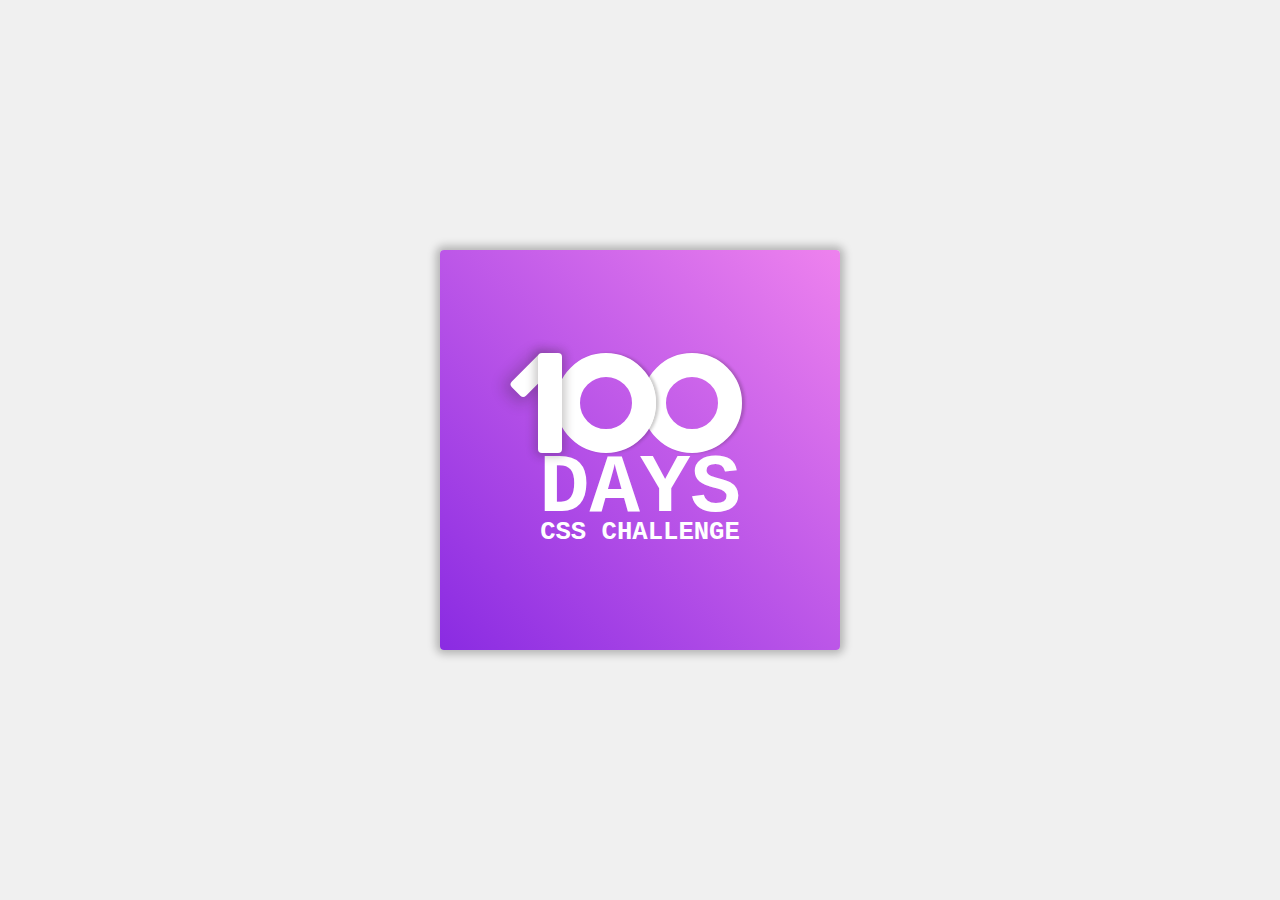
<file: day-001-100-days-css-challenge/index.html>
<!DOCTYPE html>
<html lang="en">
<head>
  <meta charset="UTF-8">
  <meta name="viewport" content="width=device-width, initial-scale=1.0">
  <title>Day 001 - 100 Days CSS Challenge | 100 Days CSS Challenge</title>
  <link rel="stylesheet" href="style.css">
</head>
<body>
  <div class="container center">
    <div class="square center">
      <div class="content">
        <div class="algarism">
          <div class="algarism-first-top"></div>
          <div class="algarism-first"></div>
          <div class="algarism-second"></div>
          <div class="algarism-third"></div>
        </div>
        <div class="text">
          <div class="text-large">Days</div>
          <div class="text-small">CSS Challenge</div>
        </div>
      </div>
    </div>
  </div>
</body>
</html>
</file>
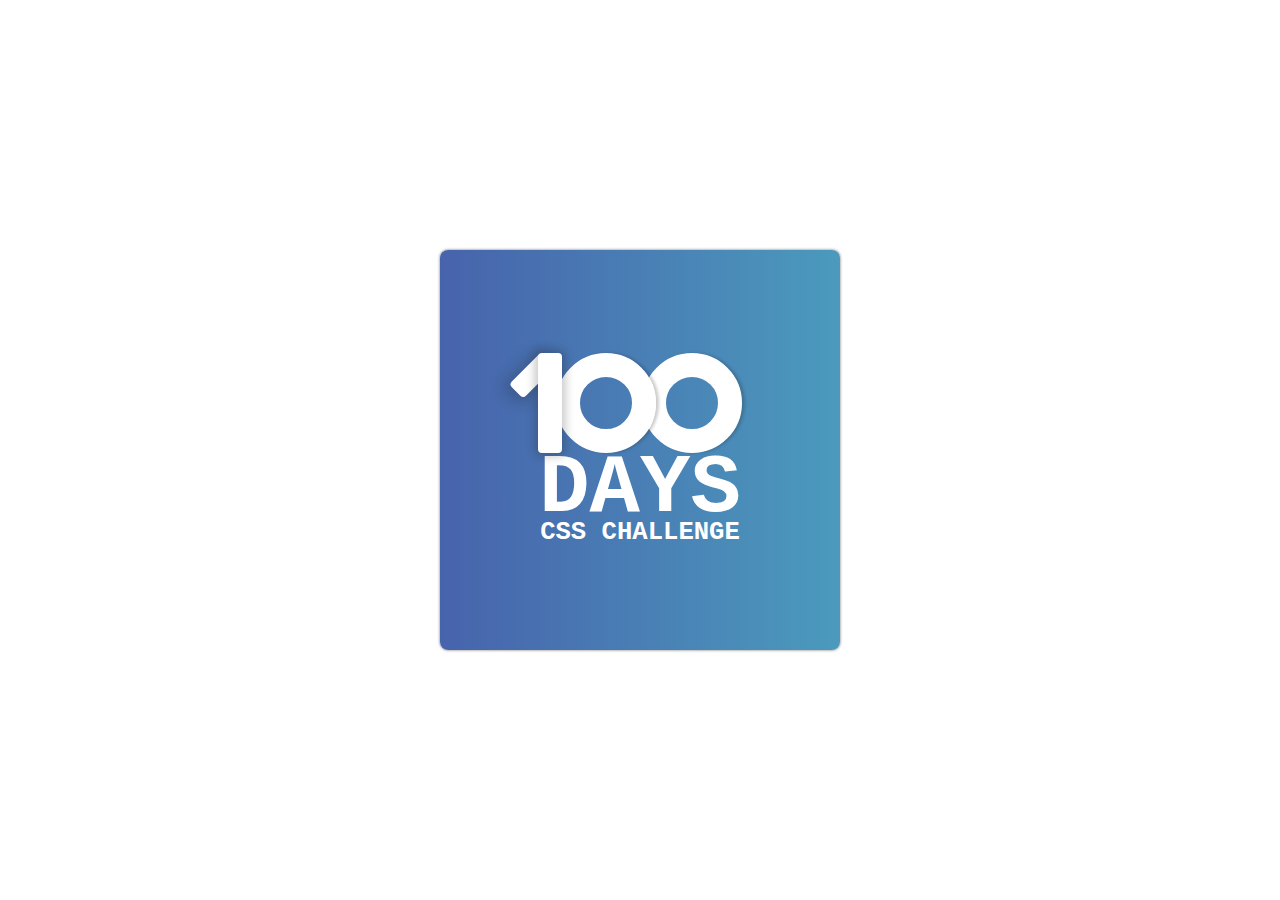
<file: day-001/index.html>
<!DOCTYPE html>
<html lang="en">
<head>
  <meta charset="UTF-8">
  <meta name="viewport" content="width=device-width, initial-scale=1.0">
  <title>Day 001</title>
  <link rel="stylesheet" href="style.css">
</head>
<body>
  <div class="container center">
    <div class="square center">
      <div class="content">
        <div class="algarism">
          <div class="algarism-first-top"></div>
          <div class="algarism-first"></div>
          <div class="algarism-second"></div>
          <div class="algarism-third"></div>
        </div>
        <div class="text">
          <div class="text-large">Days</div>
          <div class="text-small">CSS Challenge</div>
        </div>
      </div>
    </div>
  </div>
</body>
</html>
</file>
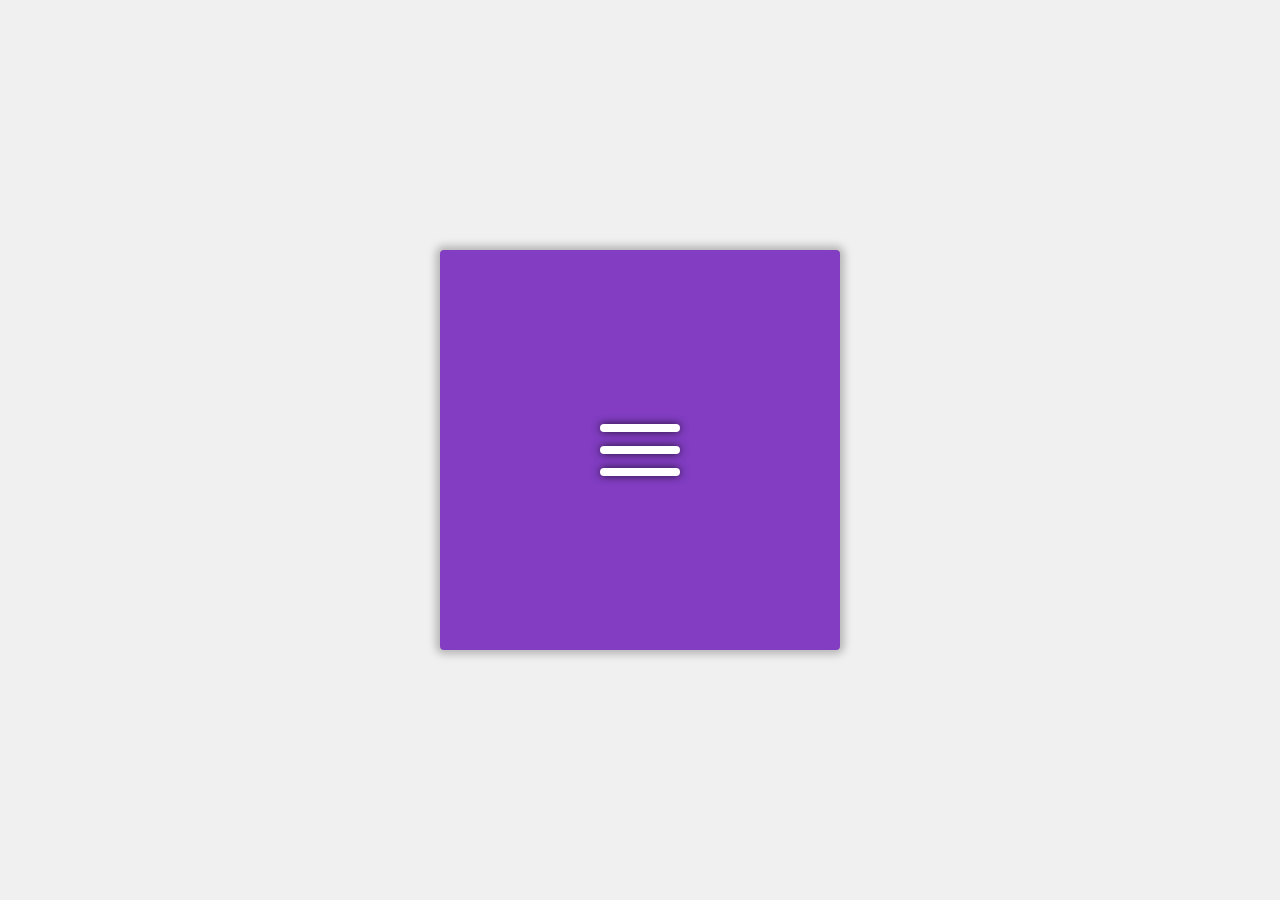
<file: day-002-menu-icon/index.html>
<!DOCTYPE html>
<html lang="en">
<head>
  <meta charset="UTF-8">
  <meta name="viewport" content="width=device-width, initial-scale=1.0">
  <title>Day 002 - Menu Icon | 100 Days CSS Challenge</title>
  <link rel="stylesheet" href="style.css">
</head>
<body class="center">
  <div class="frame center">
    <span class="menu">
      <span class="menu-bar no-animation"></span>
      <span class="menu-bar no-animation"></span>
      <span class="menu-bar no-animation"></span>
    </span>
  </div>
  <script src="main.js"></script>
</body>
</html>
</file>
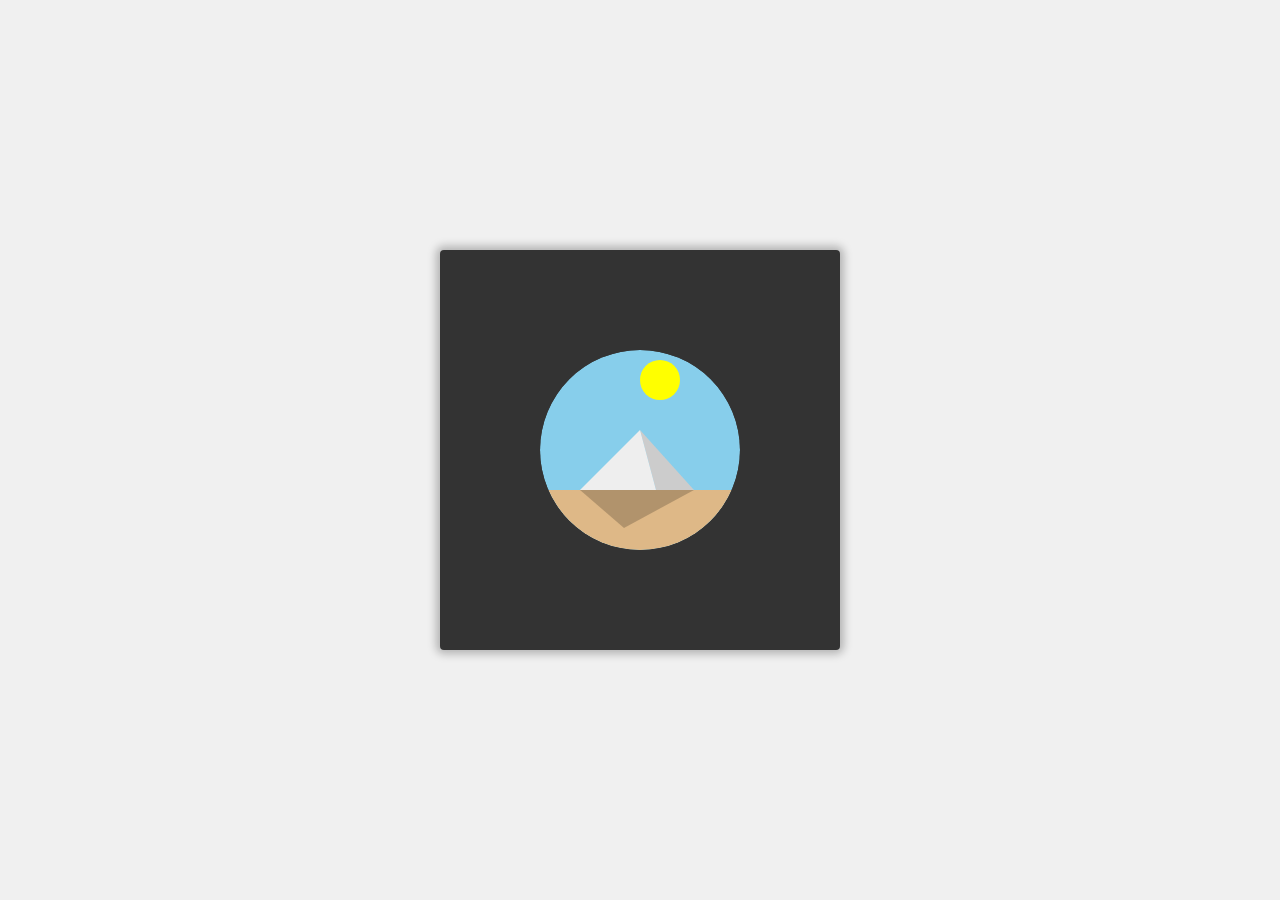
<file: day-003-the-pyramide/index.html>
<!DOCTYPE html>
<html lang="en">
<head>
  <meta charset="UTF-8">
  <meta name="viewport" content="width=device-width, initial-scale=1.0">
  <title>Day 003 - The Pyramide | 100 Days CSS Challenge</title>
  <link rel="stylesheet" href="style.css">
</head>
<body>
  <div class="square center">
    <div class="circle center">
      <div class="sun"></div>
      <div class="sky"></div>
      <div class="pyramide-left"></div>
      <div class="pyramide-right"></div>
      <div class="ground"></div>
      <div class="shadow"></div>
    </div>
  </div>
</body>
</html>
</file>
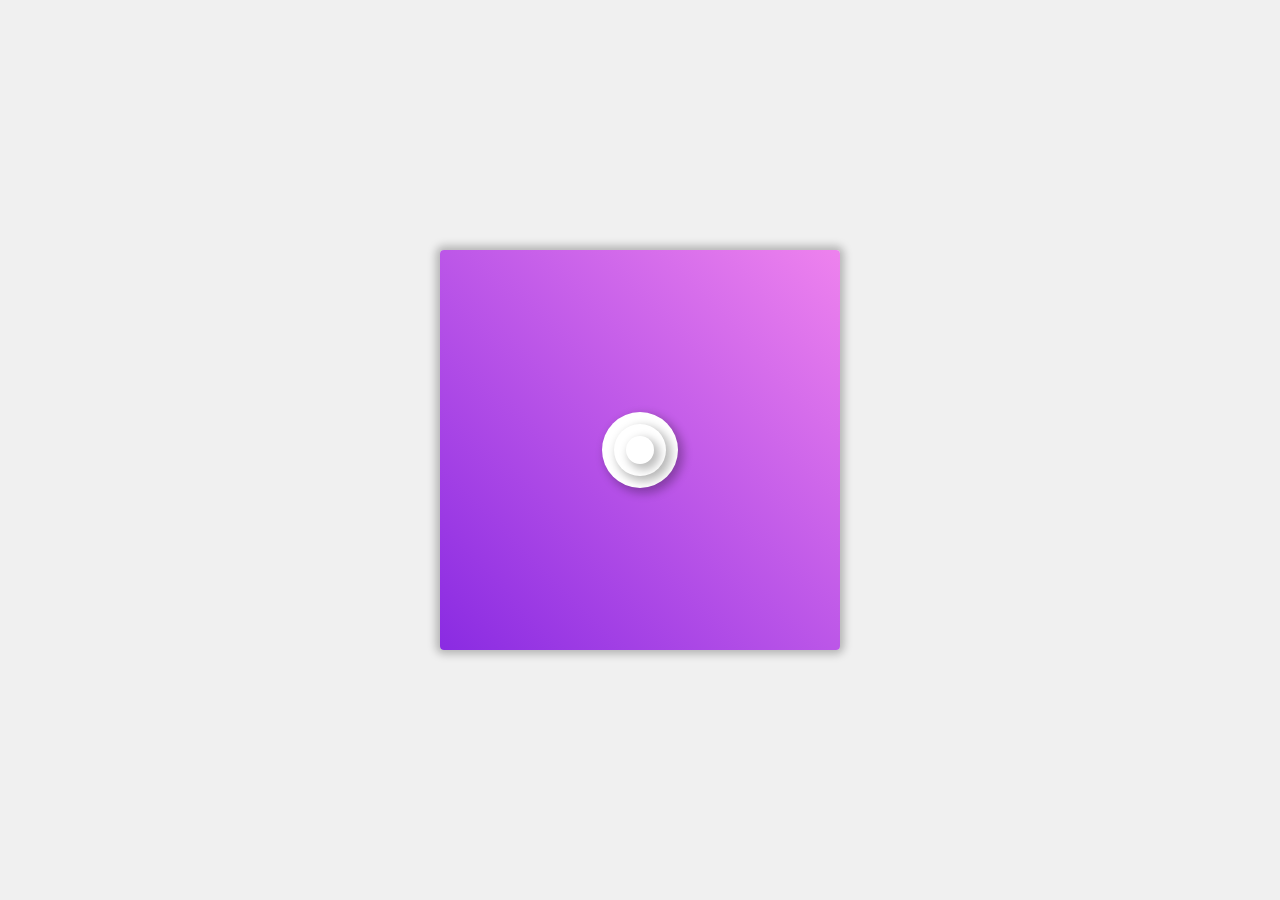
<file: day-004-loading/index.html>
<!DOCTYPE html>
<html lang="en">
<head>
  <meta charset="UTF-8">
  <meta name="viewport" content="width=device-width, initial-scale=1.0">
  <title>Day 04 - Loading | 100 Days CSS Challenge</title>
  <link rel="stylesheet" href="style.css">
</head>
<body>
  <div class="square center">
    <div class="circle center"></div>
    <div class="circle circle-md center"></div>
    <div class="circle circle-lg center"></div>
  </div>
</body>
</html>
</file>
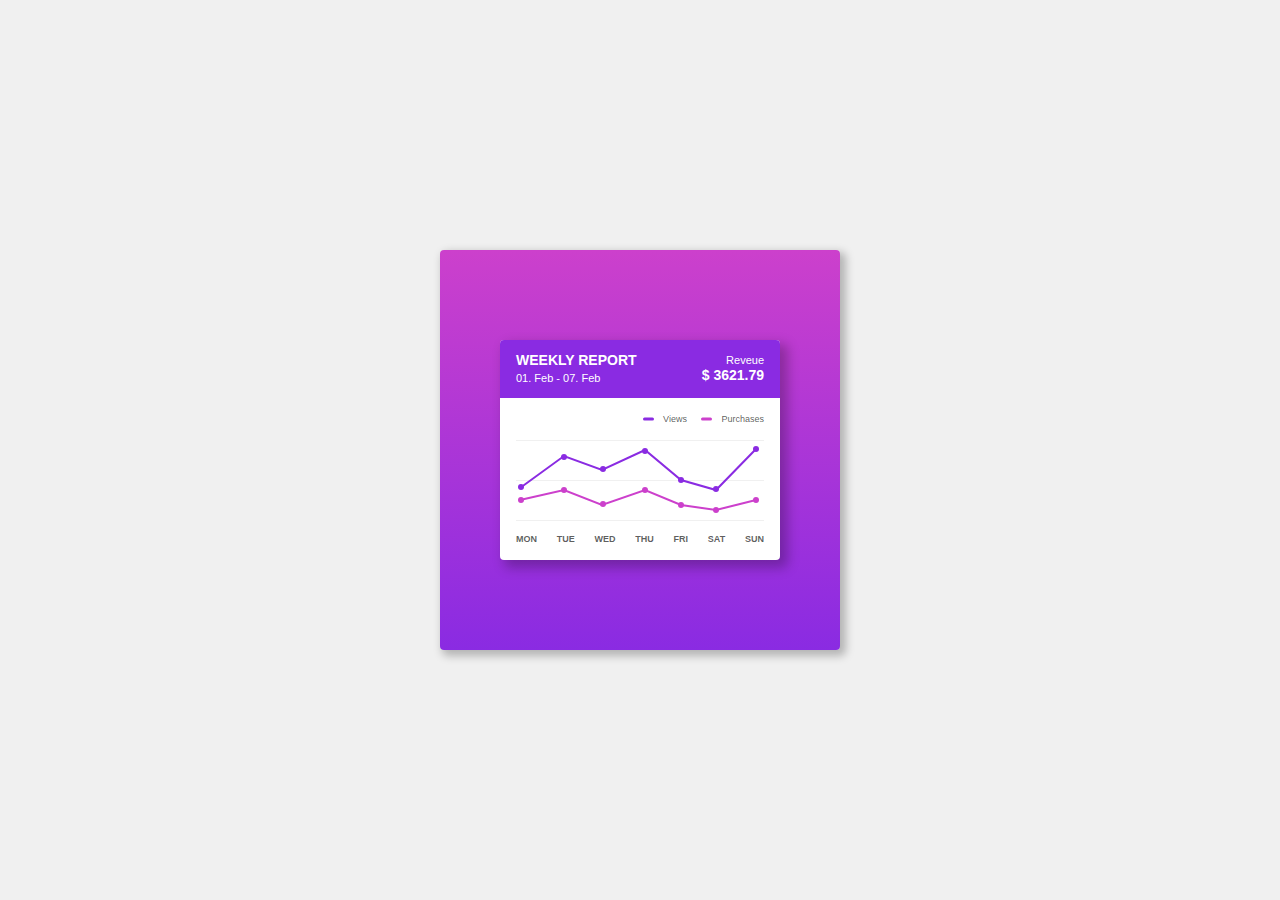
<file: day-005-statistic/index.html>
<!DOCTYPE html>
<html lang="en">
<head>
  <meta charset="UTF-8">
  <meta name="viewport" content="width=device-width, initial-scale=1.0">
  <title>Day 005 - Statistic | 100 Days CSS Challenge</title>
  <link rel="stylesheet" href="style.css">
</head>
<body>
  <div class="square center">
    <div class="card center">
      <div class="header">
        <div>
          <span class="title big">Weekly Report</span>
          <span class="small">01. Feb - 07. Feb</span>
        </div>
        <div>
          <span class="type small">Reveue</span>
          <span class="big">$ 3621.79</span>
        </div>
      </div>
      <div class="parameter">
        <span class="parameter-1">Views</span>
        <span class="parameter-2">Purchases</span>
      </div>
      <div class="statistic">
        <div class="line-1"></div>
        <div class="line-2"></div>
        <div class="line-3"></div>
        <div class="data data-1">
          <svg>
            <polyline points="20,48 64,16 102,30 145,10 181,40 216,50 256,9"></polyline>
          </svg>
          <div class="points">
            <div class="point-1">
              <div class="tooltip">320</div>
            </div>
            <div class="point-2">
              <div class="tooltip">812</div>
            </div>
            <div class="point-3">
              <div class="tooltip">730</div>
            </div>
            <div class="point-4">
              <div class="tooltip">905</div>
            </div>
            <div class="point-5">
              <div class="tooltip">473</div>
            </div>
            <div class="point-6">
              <div class="tooltip">343</div>
            </div>
            <div class="point-7">
              <div class="tooltip">981</div>
            </div>
          </div>
        </div>
        <div class="data data-2">
          <svg>
            <polyline points="20,60 64,50 102,65 145,50 181,65 216,70 256,60" />
          </svg>
          <div class="points">
            <div class="point-1">
              <div class="tooltip">201</div>
            </div>
            <div class="point-2">
              <div class="tooltip">287</div>
            </div>
            <div class="point-3">
              <div class="tooltip">185</div>
            </div>
            <div class="point-4">
              <div class="tooltip">287</div>
            </div>
            <div class="point-5">
              <div class="tooltip">182</div>
            </div>
            <div class="point-6">
              <div class="tooltip">153</div>
            </div>
            <div class="point-7">
              <div class="tooltip">190</div>
            </div>
          </div>
        </div>
      </div>
      <div class="days">
        <span class="day">Mon</span>
        <span class="day">Tue</span>
        <span class="day">Wed</span>
        <span class="day">Thu</span>
        <span class="day">Fri</span>
        <span class="day">Sat</span>
        <span class="day">Sun</span>
      </div>
    </div>
  </div>
</body>
</html>
</file>
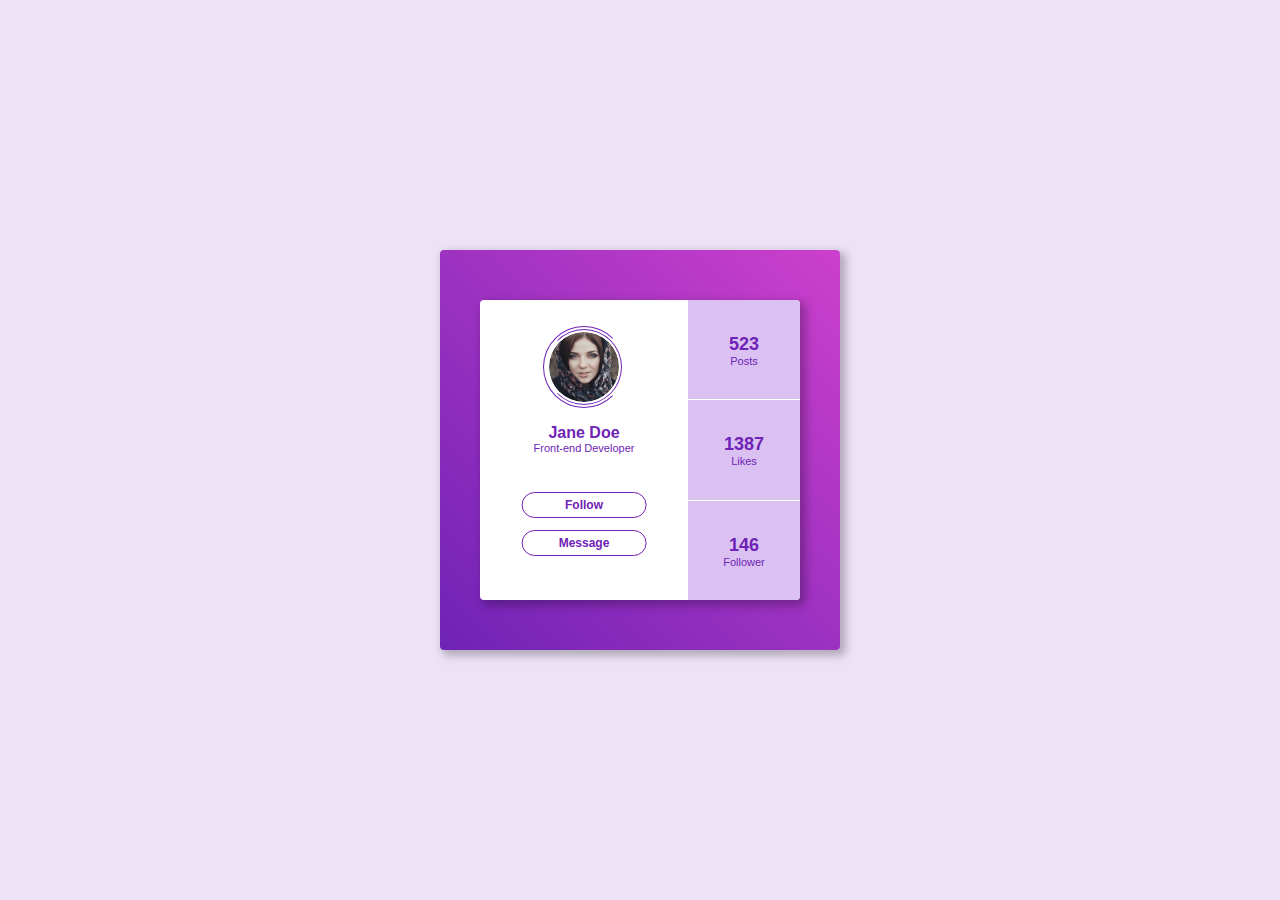
<file: day-006-profile/index.html>
<!DOCTYPE html>
<html lang="en">
<head>
  <meta charset="UTF-8">
  <meta name="viewport" content="width=device-width, initial-scale=1.0">
  <title>Day 006 - Profile | 100 Days CSS Challenge</title>
  <link rel="stylesheet" href="style.css">
</head>
<body>
  <div class="square center">
    <div class="card center">
      <div class="profile">
        <div class="avatar">
          <div class="circle-1"></div>
          <div class="circle-2"></div>
          <img class="photo" src="jane-doe.png" alt="Jane, Front-end Developer">
        </div>
        <div class="text">
          <span class="name">Jane Doe</span>
          <span class="title">Front-end Developer</span>
        </div>
        <div class="button-group">
          <a href="#">Follow</a>
          <a href="#">Message</a>
        </div>
      </div>
      <div class="sidebar">
        <a href="#">
          <span class="center">
            <span class="value">523</span>
            <span class="field">Posts</span>
          </span>
        </a>
        <a href="#">
          <span class="center">
            <span class="value">1387</span>
            <span class="field">Likes</span>
          </span>
        </a>
        <a href="#">
          <span class="center">
            <span class="value">146</span>
            <span class="field">Follower</span>
          </span>
        </a>
      </div>
    </div>
  </div>
</body>
</html>
</file>
<file: day-001-100-days-css-challenge/style.css>
*::before,
*,
*::after {
  box-sizing: border-box;
  margin: 0;
  padding: 0;
}

body {
  background-color: #f0f0f0;
}

.center {
  align-items: center;
  display: flex;
  justify-content: center;
}

.container {
  margin: auto;
  max-width: 600px;
  min-height: 100vh;
}

.square {
  background: linear-gradient(
    45deg,
    blueviolet,
    violet
  );
  border-radius: 0.25rem;
  box-shadow: 0px 0px 8px 4px rgba(0, 0, 0, 0.25);
  height: 400px;
  width: 400px;
}

.algarism {
  animation: algarism 0.875s ease;
  display: flex;
  position: relative;
}

@keyframes algarism {
  from {
    top: -4.5rem;
  }

  to {
    top: 0;
  }
}

.algarism-first-top {
  background-color: #fff;
  border-radius: 0.25rem;
  box-shadow: 0px 3px 14px 5px #1f1d1d38;
  height: 45px;
  left: 4px;
  position: relative;
  transform: rotate(45deg);
  width: 20px;
  z-index: 2;
}

.algarism-first {
  background-color: #fff;
  border-radius: 0.25rem;
  box-shadow: 0px 0 8px 4px #1f1d1d38;
  height: 100px;
  position: relative;
  width: 24px;
  z-index: 3;
}

.algarism-second,
.algarism-third {
  border: 24px solid #fff;
  border-radius: 50%;
  box-shadow: 3px 0 3px #1f1d1d38;
  height: 100px;
  position: relative;
  width: 100px;
}

.algarism-second {
  z-index: 2;
  left: -6px;
}

.algarism-third {
  z-index: 1;
  left: -20px;
}

.text {
  animation: text 0.785s ease;
  position: relative;
  color: #fff;
  font-family: 'Courier New', Courier, monospace;
  font-weight: 700;
  text-align: center;
  text-transform: uppercase;
}

@keyframes text {
  from {
    left: -150%;
  }
  to {
    left: 0;
  }
}

.text-large {
  font-size: 5.25rem;
  margin-top: -12px;
}

.text-small {
  font-size: 1.6rem;
  margin-top: -18px;
}
</file>
<file: day-001/style.css>
*::before,
*,
*::after {
  box-sizing: border-box;
  margin: 0;
  padding: 0;
}

.center {
  align-items: center;
  display: flex;
  justify-content: center;
}

.container {
  margin: auto;
  max-width: 600px;
  min-height: 100vh;
}

.square {
  background: linear-gradient(
    90deg,
    #4763ac,
    #4b9abd
  );
  border-radius: 0.5rem;
  box-shadow: 0 0 3px #00000091;
  height: 400px;
  width: 400px;
}

.algarism {
  animation: algarism 0.875s ease;
  display: flex;
  position: relative;
}

@keyframes algarism {
  from {
    top: -4.5rem;
  }

  to {
    top: 0;
  }
}

.algarism-first-top {
  background-color: #fff;
  border-radius: 0.25rem;
  box-shadow: 0px 3px 14px 5px #1f1d1d38;
  height: 45px;
  left: 4px;
  position: relative;
  transform: rotate(45deg);
  width: 20px;
  z-index: 2;
}

.algarism-first {
  background-color: #fff;
  border-radius: 0.25rem;
  box-shadow: 0px 0 8px 4px #1f1d1d38;
  height: 100px;
  position: relative;
  width: 24px;
  z-index: 3;
}

.algarism-second,
.algarism-third {
  border: 24px solid #fff;
  border-radius: 50%;
  box-shadow: 3px 0 3px #1f1d1d38;
  height: 100px;
  position: relative;
  width: 100px;
}

.algarism-second {
  z-index: 2;
  left: -6px;
}

.algarism-third {
  z-index: 1;
  left: -20px;
}

.text {
  animation: text 0.785s ease;
  position: relative;
  color: #fff;
  font-family: 'Courier New', Courier, monospace;
  font-weight: 700;
  text-align: center;
  text-transform: uppercase;
}

@keyframes text {
  from {
    left: -150%;
  }
  to {
    left: 0;
  }
}

.text-large {
  
  font-size: 5.25rem;
  margin-top: -12px;
}

.text-small {
  font-size: 1.6rem;
  margin-top: -18px;
}
</file>
<file: day-002-menu-icon/style.css>
:root {
  --menu-bar-height: 0.5rem;
  --menu-bar-space: 0.875rem;
  --menu-bar-offsetY: calc(var(--menu-bar-height) + var(--menu-bar-space));
  --menu-width: 5rem;
  --menu-height: calc(3 * var(--menu-bar-height) + 2 * var(--menu-bar-space));
  --cubic-bezier-in: cubic-bezier(0.30, 1, 0.70, 1);
}

*::before,
*,
*::after {
  box-sizing: border-box;
  margin: 0;
  padding: 0;
}

body {
  background-color: #f0f0f0;
  min-height: 100vh;
}

.center {
  align-items: center;
  display: flex;
  justify-content: center;
}

.frame {
  background: #823dc2;
  border-radius: 0.25rem;
  box-shadow: 0px 0px 8px 4px rgba(0, 0, 0, 0.25);
  height: 25rem;
  width: 25rem;
}

.menu {
  cursor: pointer;
  display: inline-block;
  height: var(--menu-height);
  width: var(--menu-width);
  transition: transform 0.25s ease-in-out;
}

.menu:hover {
  transform: scale(1.0625);
}

.menu-bar {
  background-color: #fff;
  border-radius: 0.25rem;
  box-shadow: 0 0 8px rgba(0, 0, 0, 0.75);
  display: block;
  height: var(--menu-bar-height);
  width: 100%;
}

.no-animation {
  animation: none !important;
}

.menu-bar:nth-child(1) {
  animation: animate-menu-bar-1-rev ease-in-out 0.75s;
}
.menu-bar:nth-child(2) {
  animation: animate-menu-bar-2-rev ease-in-out 0.75s;
  margin: 0.875rem 0;
}
.menu-bar:nth-child(3) {
  animation: animate-menu-bar-3-rev ease-in-out 0.75s;
}

.menu.active .menu-bar:nth-child(1) {
  animation: animate-menu-bar-1 var(--cubic-bezier-in) 0.75s forwards;
}
.menu.active .menu-bar:nth-child(2) {
  animation: animate-menu-bar-2 var(--cubic-bezier-in) 0.75s forwards;
}
.menu.active .menu-bar:nth-child(3) {
  animation: animate-menu-bar-3 var(--cubic-bezier-in) 0.75s forwards;
}

@keyframes animate-menu-bar-1 {
  0% {
    transform: translateY(0) rotate(0);
  }

  50% {
    transform: translateY(var(--menu-bar-offsetY)) rotate(0);
  }

  100% {
    transform: translateY(var(--menu-bar-offsetY)) rotate(45deg);
  }
}

@keyframes animate-menu-bar-2 {
  0% {
    opacity: 1;
    transform: scale(1);
  }

  100% {
    opacity: 0;
    transform: scale(0);
  }
}

@keyframes animate-menu-bar-3 {
  0% {
    transform: translateY(0) rotate(0);
  }

  50% {
    transform: translateY(calc(-1 * var(--menu-bar-offsetY))) rotate(0);
  }

  100% {
    transform: translateY(calc(-1 * var(--menu-bar-offsetY))) rotate(135deg);
  }
}



@keyframes animate-menu-bar-1-rev {
  0% {
    transform: translateY(var(--menu-bar-offsetY)) rotate(45deg);
  }
  
  50% {
    transform: translateY(var(--menu-bar-offsetY)) rotate(0);
  }

  100% {
    transform: translateY(0) rotate(0);
  }
}

@keyframes animate-menu-bar-2-rev {
  0% {
    opacity: 0;
    transform: scale(0);
  }

  100% {
    opacity: 1;
    transform: scale(1);
  }
}

@keyframes animate-menu-bar-3-rev {
  0% {
    transform: translateY(calc(-1 * var(--menu-bar-offsetY))) rotate(135deg);
  }

  50% {
    transform: translateY(calc(-1 * var(--menu-bar-offsetY))) rotate(0);
  }

  100% {
    transform: translateY(0) rotate(0);
  } 
}
</file>
<file: day-003-the-pyramide/style.css>
* {
  box-sizing: border-box;
  margin: 0;
  padding: 0;
}

body {
  background-color: #f0f0f0;
}

.center {
  position: absolute;
  left: 50%;
  top: 50%;
  transform: translate(-50%, -50%);
}

.square {
  background-color: #333;
  border-radius: 0.25rem;
  box-shadow: 0px 0px 8px 4px rgba(0, 0, 0, 0.25);
  width: 25rem;
  height: 25rem;
}

.square::before {
  border-radius: inherit;
  background-color: transparent;
  content: '';
  display: block;
  position: absolute;
  top: 0;
  left: 0;
  bottom: 0;
  right: 0;
  animation: animate-overlay 3.5s ease infinite forwards;
  z-index: 10;
}

@keyframes animate-overlay {
  0% {
    background-color: transparent;
  }
  
  30% {
    background-color: transparent;
  }

  70% {
    background-color: transparent;
  }

  100% {
    background-color: inherit;
  }
}

.circle {
  width: 12.5rem;
  height: 12.5rem;
  border-radius: 50%;
  clip-path: circle(50% at 50%);
}

.sun {
  width: 2.5rem;
  height: 2.5rem;
  border-radius: 50%;
  background-color: yellow;
  position: absolute;
  top: 5%;
  left: 50%;
  z-index: 1;
  animation: animate-sun 3.5s ease infinite;
  transform-origin: 0% 350%;
}

@keyframes animate-sun {
  0% {
    transform: rotateZ(-70deg);
    background-color: orange;
  }

  30% {
    transform: rotateZ(-30deg);
    background-color: yellow;
  }

  70% {
    transform: rotateZ(-30);
    background-color: yellow;
  }

  100% {
    background-color: orange;
    transform: rotate(70deg);
  }
}

.sky {
  background-color: skyblue;
  position: absolute;
  top: 0;
  left: 0;
  width: 100%;
  height: 100%;
  border-radius: 50%;
}

.ground {
  position: absolute;
  top: 0%;
  width: 100%;
  height: 100%;
  background-color: burlywood;
  border-radius: 50%;
  clip-path: inset(70% 0% 0% 0%);
}

.pyramide-left,
.pyramide-right {
  width: 100%;
  height: 40%;
  position: absolute;
  top: 30%;
}

.pyramide-left {
  left: 0%;
  background-color: #eee;
  clip-path: polygon(
    20% 100%,
    58% 100%,
    50% 25% 
  );
  z-index: 4;
  animation: animate-pyramide-left 3.5s ease infinite;
}

@keyframes animate-pyramide-left {
  0% {
    background-color: #eee;
  }

  30% {
    background-color: #eee;
  }

  70% {
    background-color: #aaa;
  }

  100% {
    background-color: #ccc;
  }
}

.pyramide-right {
  left: 50%;
  background-color: #ccc;
  clip-path: polygon(
    8% 100%,
    27% 100%,
    0% 25% 
  );
  z-index: 3;
  animation: animate-pyramide-right 3.5s ease infinite;
}

@keyframes animate-pyramide-right {
  0% {
    background-color: #ccc;
  }

  30% {
    background-color: #ccc;
  }

  70% {
    background-color: #eee;
  }

  100% {
    background-color: #eee;
  }
}

.shadow {
  background-color: rgb(0, 0, 0, 0.2);
  position: absolute;
  top: 0;
  left: 0;
  width: 100%;
  height: 100%;
  clip-path: polygon(
    42% 89%,
    77% 70%,
    20% 70%
  );
  z-index: 4;
  animation: animate-shadow 3.5s ease infinite;
}

@keyframes animate-shadow {
  0% {
    clip-path: polygon(
      250% 89%,
      77% 70%,
      20% 70%
    );
  }

  30% {
    clip-path: polygon(
      100% 89%,
      77% 70%,
      20% 70%
    );
  }

  70% {
    clip-path: polygon(
      0% 75%,
      77% 70%,
      20% 70%
    );
  }

  100% {
    clip-path: polygon(
      -250% 75%,
      77% 70%,
      20% 70%
    );
  }
}
</file>
<file: day-004-loading/style.css>
*::before,
*,
*::after {
  box-sizing: border-box;
  margin: 0;
  padding: 0;
}

body {
  background-color: #f0f0f0;
}

.center {
  left: 50%;
  position: absolute;
  top: 50%;
  transform: translate(-50%, -50%);
}

.square {
  background: linear-gradient(
    45deg,
    blueviolet,
    violet
  );
  border-radius: 0.25rem;
  box-shadow: 0px 0px 8px 4px rgba(0, 0, 0, 0.25);
  height: 25rem;
  width: 25rem;
}

.circle {
  animation: animate-circle 2s cubic-bezier(0.21, 0.98, 0.6, 0.99) infinite alternate;
  background: #fff;
  border-radius: 50%;
  box-shadow: 4px 4px 8px 2px rgba(0, 0, 0, 0.25);
  height: 1.75rem;
  width: 1.75rem;
  z-index: 3;
}

.circle-md {
  animation-name: animate-circle-md;
  height: 3.25rem;
  width: 3.25rem;
  z-index: 2;
}

.circle-lg {
  animation-name: animate-circle-lg;
  height: 4.75rem;
  width: 4.75rem;
  z-index: 1;
}

@keyframes animate-circle {
  0%,
  30%,
  70% {
    box-shadow: 2px 2px 4px 1px rgba(0, 0, 0, 0.25);
    transform: translate(-50%, -50%) scale(0);
  }

  100% {
    box-shadow: 6px 6px 8px 2px rgba(0, 0, 0, 0.25);
    transform: translate(-50%, -50%) scale(1);
  }
}

@keyframes animate-circle-md {
  0%,
  30% {
    box-shadow: 4px 4px 8px 1px rgba(0, 0, 0, 0.25);
    transform: translate(-50%, -50%) scale(0);
  }

  70%,
  100% {
    box-shadow: 8px 6px 12px 2px rgba(0, 0, 0, 0.25);
    transform: translate(-50%, -50%) scale(1);
  }
}

@keyframes animate-circle-lg {
  0% {
    box-shadow: 4px 4px 8px 1px rgba(0, 0, 0, 0.25);
    transform: translate(-50%, -50%) scale(0);
  }

  30%,
  70%,
  100% {
    box-shadow: 8px 6px 12px 2px rgba(0, 0, 0, 0.25);
    transform: translate(-50%, -50%) scale(1);
  }
}
</file>
<file: day-005-statistic/style.css>
:root {
  --clr-primary: blueviolet;
  --clr-secondary: rgb(204, 64, 204);
  --clr-light-gray: #f0f0f0;
  --clr-gray: rgba(0, 0, 0, 0.65); 
}

* {
  box-sizing: border-box;
  margin: 0;
  padding: 0;
}

body {
  background-color: var(--clr-light-gray);
  color: var(--clr-gray);
  font-family: 'Opens Sans', Helvetica, sans-serif;
}

.center {
  left: 50%;
  position: absolute;
  top: 50%;
  transform: translate(-50%, -50%);
}

.square {
  background: linear-gradient(
    0deg,
    var(--clr-primary),
    var(--clr-secondary)
  );
  border-radius: 0.25rem;
  box-shadow: 4px 4px 8px 2px rgba(0, 0, 0, 0.25);
  height: 25rem;
  width: 25rem;
}

.card {
  background: #fff;
  border-radius: 0.25rem;
  box-shadow: 6px 6px 12px 2px rgba(0, 0, 0, 0.25);
  height: 220px;
  width: 280px;
}


.header {
  align-items: center;
  background: var(--clr-primary);
  border-radius: 0.25rem 0.25rem 0 0;
  color: #fff;
  display: flex;
  justify-content: space-between;
  padding: 0.75rem 1rem;
  position: relative;
  width: 100%;
}
.big {
  font-size: 14px;
  font-weight: 600;
  text-transform: uppercase;
}
.small {
  font-size: 11px;
  font-weight: 400;
}
.title {
  display: block;
}
.type {
  display: block;
  text-align: right;
}


.parameter {
  font-size: 9px;
  padding: 1rem;
  text-align: right;
}
.parameter-1,
.parameter-2 {
  position: relative;
}
.parameter-2 {
  margin-left: 2rem;
}
.parameter-1::before,
.parameter-2::before {
  border-radius: 3px;
  content: '';
  display: block;
  height: 3px;
  position: absolute;
  top: 50%;
  transform: translateY(-50%);
  left: -1.25rem;
  width: 11px;
}
.parameter-1::before {
  background: var(--clr-primary);
}
.parameter-2::before {
  background: var(--clr-secondary);
}


.statistic {
  position: relative;
}

.line-1,
.line-2,
.line-3 {
  background: var(--clr-light-gray);
  bottom: 0;
  height: 1px;
  left: 1rem;
  position: absolute;
  right: 1rem;
  top: 0;
}

.line-2 {
  top: 40px;
}

.line-3 {
  top: 80px;
}

.data svg {
  bottom: 0;
  left: 0;
  position: absolute;
  right: 0;
  top: 0;
}

.data svg polyline {
  fill: none;
  stroke-width: 2;
  stroke-linecap: round;
}

.data-1 svg polyline {
  stroke: var(--clr-primary);
}

.data-2 svg polyline {
  stroke: var(--clr-secondary);
}

.data .points {
  position: relative;
}

.data [class^="point-"] {
  cursor: pointer;
  position: absolute;
  height: 6px;
  width: 6px;
  border-radius: 3px;
  z-index: 1;
}

.data [class^="point-"] .tooltip {
  border-radius: 0.125rem;
  box-shadow: 2px 2px 4px rgba(0, 0, 0, 0.25);
  font-size: 11px;
  color: #fff;
  height: 28px;
  top: -2.25rem;
  left: 50%;
  line-height: 28px;
  position: absolute;
  visibility: hidden;
  opacity: 0;
  text-align: center;
  transform: translate(-50%, 16px);
  transition: 
    opacity 0.4s ease-in-out,
    transform 0.4s ease-in-out;
  width: 28px;
  z-index: 10;
}

.data [class^="point-"]:hover .tooltip {
  visibility: visible;
  opacity: 1;
  transform: translate(-50%, 0);
}

.data [class^="point-"] .tooltip::after {
  bottom: -3px;
  content: '';
  display: block;
  height: 6px;
  left: 50%;
  position: absolute;
  transform: translateX(-50%) rotate(45deg);
  width: 6px;
}

.data-1 [class^="point-"],
.data-1 .tooltip,
.data-1 .tooltip::after {
  background: var(--clr-primary);
}

.data-1 .point-1 {
  top: 44px;
  left: 18px;
}
.data-1 .point-2 {
  top: 14px;
  left: 61px;
}
.data-1 .point-3 {
  top: 26px;
  left: 100px;
}
.data-1 .point-4 {
  top: 8px;
  left: 142px;
}
.data-1 .point-5 {
  top: 37px;
  left: 178px;
}
.data-1 .point-6 {
  top: 46px;
  left: 213px;
}
.data-1 .point-7 {
  top: 6px;
  left: 253px;
}

.data-2 [class^="point-"],
.data-2 .tooltip,
.data-2 .tooltip::after {
  background: var(--clr-secondary);
}

.data-2 .point-1 {
  top: 57px;
  left: 18px;
}
.data-2 .point-2 {
  top: 47px;
  left: 61px;
}
.data-2 .point-3 {
  top: 61px;
  left: 100px;
}
.data-2 .point-4 {
  top: 47px;
  left: 142px;
}
.data-2 .point-5 {
  top: 62px;
  left: 178px;
}
.data-2 .point-6 {
  top: 67px;
  left: 213px;
}
.data-2 .point-7 {
  top: 57px;
  left: 253px;
}

.days {
  display: flex;
  justify-content: space-between;
  position: absolute;
  bottom: 1rem;
  left: 0;
  right: 0;
  padding: 0 1rem;
  width: 100%;
}

.day {
  font-size: 9px;
  font-weight: 600;
  text-transform: uppercase;
}
</file>
<file: day-006-profile/style.css>
:root {
  --clr-primary: #6f23b6;
  --clr-secondary: rgb(204, 64, 204);
  --clr-bg: rgb(237, 227, 247);
  --clr-shadow: rgba(0, 0, 0, 0.25);
}

* {
  box-sizing: border-box;
  margin: 0;
  padding: 0;
}

body {
  background: var(--clr-bg);
  font-family: 'Open Sans', Helvetica, sans-serif;
  color: var(--clr-primary);
}

::selection {
  background: var(--clr-primary);
  color: #fff;
}

a {
  text-decoration: none;
  user-select: none;
}

.center {
  left: 50%;
  position: absolute;
  top: 50%;
  transform: translate(-50%, -50%);
}

.square {
  background: linear-gradient(
    45deg,
    var(--clr-primary),
    var(--clr-secondary)
  );
  border-radius: 0.25rem;
  box-shadow: 4px 4px 8px 2px var(--clr-shadow);
  height: 25rem;
  width: 25rem;
}

.card {
  background: #fff;
  border-radius: 0.25rem;
  box-shadow: 4px 4px 8px 2px var(--clr-shadow);
  height: 300px;
  width: 320px;
}

.card::after {
  content: '';
  clear: both;
  display: table;
}

.profile {
  float: left;
  position: relative;
  width: 65%;
}

.profile .avatar,
.profile .text,
.profile .button-group {
  position: absolute;
  left: 50%;
  transform: translateX(-50%);
}

.profile .avatar {
  cursor: pointer;
  top: 2rem;
  height: 70px;
  width: 70px;
}

.profile .circle-1,
.profile .circle-2 {
  border: 1px solid;
  border-color: var(--clr-primary) var(--clr-primary) var(--clr-primary) transparent;
  border-radius: 50%;
  position: absolute;
  top: -3px;
  left: -3px;
  width: 76px;
  height: 76px;
  transition: all 1.5s ease-in-out;
}

.profile .circle-2 {
  width: 82px;
  height: 82px;
  top: -6px;
  left: -6px;
  border-color: var(--clr-primary) transparent var(--clr-primary) var(--clr-primary);
}

.profile .avatar:hover .circle-1 {
  transform: rotate(360deg);
}

.profile .avatar:hover .circle-2 {
  transform: rotate(-360deg);
}

.profile .photo {
  border-radius: 50%;
  display: block;
  width: 100%;
  height: 100%;
  object-fit: cover;
  user-select: none;
}

.profile .text {
  top: 7.75rem;
  text-align: center;
  width: 80%;
}
.profile .text .name,
.profile .text .title {
  display: block;
  width: 100%;
}

.profile .text .name {
  display: block;
  font-weight: 600;
}

.profile .text .title {
  display: block;
  font-size: 11px;
}

.profile .button-group {
  top: 12rem;
  width: 60%;
}

.profile .button-group a {
  display: block;
  border: 1px solid var(--clr-primary);
  border-radius: 1rem;
  color: var(--clr-primary);
  font-size: 12px;
  font-weight: 600;
  padding: 0.3125rem 0;
  text-align: center;
  width: 100%;
  transition: 
    background 0.4s ease,
    color 0.4s ease;
}

.profile .button-group a:focus-visible {
  border: none;
  outline: 3px solid var(--clr-primary);
}

.profile .button-group a:hover {
  background: var(--clr-primary);
  color: #fff;
}

.profile .button-group a + a {
  margin-top: 0.75rem;
}

.sidebar {
  float: right;
  width: 35%;
  height: 100%;
}

.sidebar a {
  background: #dac1f1;
  color: var(--clr-primary);
  display: block;
  height: 33.15%;
  text-align: center;
  position: relative;
  transition: 0.4s ease background;
}

.sidebar a:first-child {
  border-radius: 0 0.25rem 0 0;
}

.sidebar a:last-child {
  border-radius: 0 0 0.25rem 0;
}

.sidebar a:hover {
  background: #cfafee;
}

.sidebar a:focus-visible {
  outline: 3px solid var(--clr-primary);
  outline-offset: -2px;
}

.sidebar a + a {
  margin-top: 0.0625rem;
}

.sidebar a .value,
.sidebar a .field {
  display: block;
}

.sidebar a .value {
  font-size: 18px;
  font-weight: 600;
  text-transform: uppercase;
}

.sidebar a .field {
  font-size: 11px;
}
</file>
